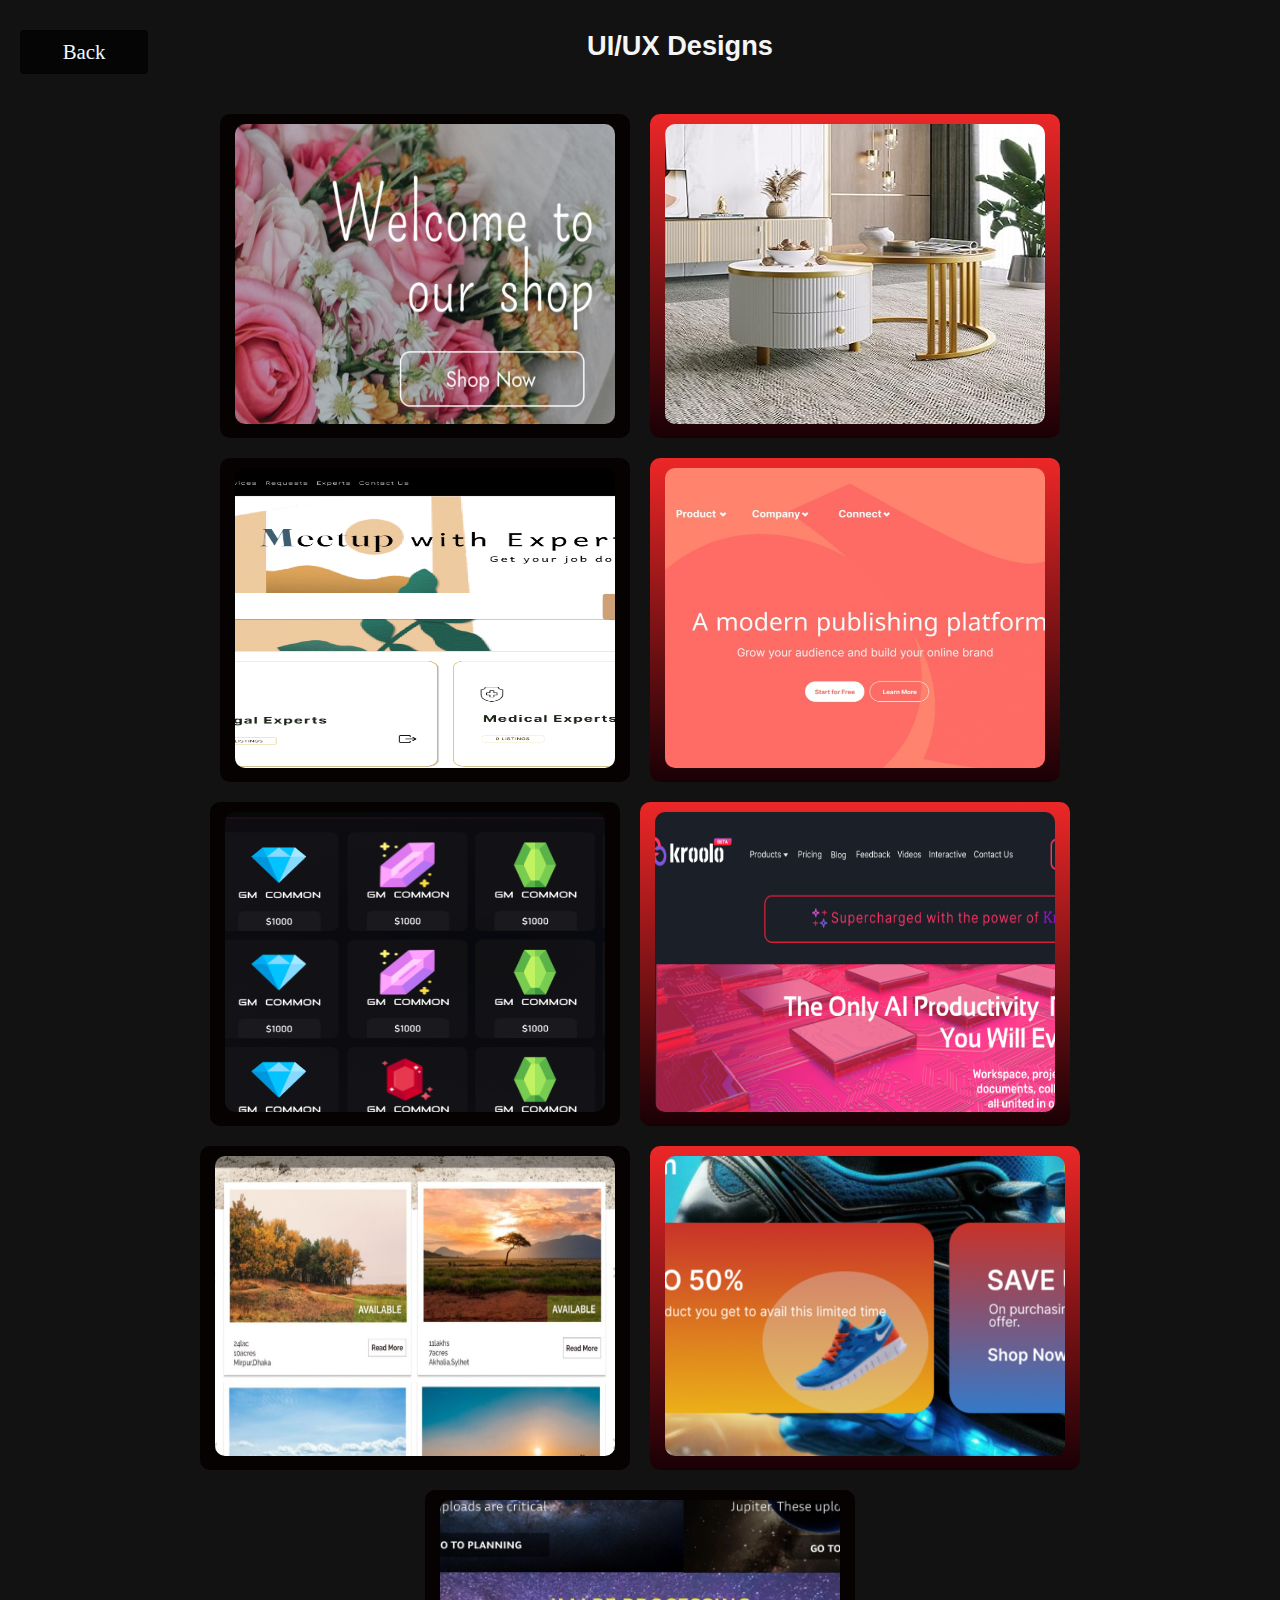
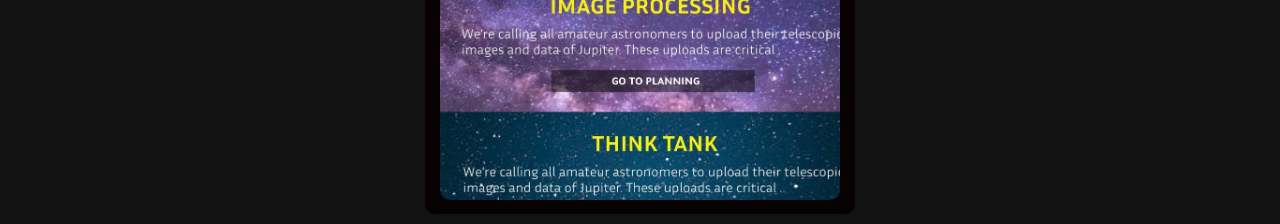
<file: See-more.html>
<!DOCTYPE html>
<html lang="en">

<head>
    <meta charset="UTF-8">
    <meta name="viewport" content="width=device-width, initial-scale=1.0">
    <title>Document</title>

    <link rel="stylesheet" href="style.css">

</head>

<body>
     <section class="container">
    <header>
        <div  id="back"><a href="index.html">Back</a></div>
        <div id="Ui-ux"><h1 >UI/UX Designs</h1></div>
    </header>

    <div class="gallery">
        <div class="Card">
            <a href="img/flowerhome-2.pdf"><img src=" img/flowerhomek.jpeg" alt="ai" width="380" height="300px"></a>
        </div>
        <div class="Card">
            <a href="img/furniture.pdf"><img src="img/fur.jpg" alt="ai" width="380" height="300px"></a>
        </div>
      
        <div class="Card">
            <a href="img/meetup.pdf"><img src="img/pic-2l.png" alt="ai" width="380" height="300px"></a>
        </div>
        <div class="Card">
            <a href="img/modern.pdf"><img src="img/Desktop - 1p.jpg" alt="ai" width="380" height="300px"></a>
        </div>
        <div class="Card">
            <a href="img/game.pdf"><img src="img/Desktop - 8j.png" alt="ai" width="380" height="300px"></a>
        </div>
        <div class="Card">
            <a href="img/Ai-hom.pdf"><img src="img/Ai-homl.png" alt="ai" width="400" height="300px"></a>
        </div>
        <div class="Card" >
            <a href="img/pls.pdf"><img src="img/plshomes.jpeg" alt="ai" width="400" height="300px"></a>
         </div>
       
       
        <div class="Card">
            <a href="img/shoehome (1).pdf"><img src="img/shoe-homeminii.png" alt="ai" width="400px" height="300px"></a>
        </div>
        <div class="Card">
            <a href="img/space.pdf"><img src="img/space-homemini.jpg" alt="ai" width="400px" height="300px" ></a>
        </div>
        
  
    </div>

   
</section>

</body>

</html>
</file>
<file: style.css>
* {
  margin: 0;
  padding: 0;
  box-sizing: border-box;
}

#main-header img {
  width: 100%;
  height: 100%;
}

#main-header .port-item {
  text-align: center;
  width: 30%;
}

#main-header .port-item:hover {
  cursor: pointer;
}

/*Gallery*/
.container {
  background-color: rgb(19, 18, 18);
}
.Card{
  display: flex;
  justify-content: center;

 margin: 10px 10px;
  border-radius: 10px;
  padding: 0px 10px;

}
.Card img{
  overflow: hidden;

}
.Card:nth-child(2n){
  background:linear-gradient(rgb(236, 39, 39), rgb(25, 0, 5));
}
.Card:nth-child(2n-1){
  background-color: #060202;
}
header {
display: flex;
  padding: 30px 0px;
  word-wrap: normal;
}

#Ui-ux {
  
  font-family: sans-serif;
  color: whitesmoke;
width: 80%;

}
#Ui-ux h1{
  text-align: center;
  font-size: 1.7em;
  margin: 0px 0px;
}
#back {
  width: 10%;
  font-size: 1.3em;
  background-color: rgb(5, 5, 5);
  margin: 0px 20px;
  padding: 10px 10px;
  border-radius: 4px;
  text-align: center;


}
#back a{
  text-decoration: none;
  color: aliceblue;
}
.card .lead{
  font-family: 'Gill Sans', 'Gill Sans MT', Calibri, 'Trebuchet MS', sans-serif;
  font-size: 16px;
}
.gallery {
  display: flex;
  justify-content: center;
  flex-wrap: wrap;
}

.gallery img {
  margin: 10px 5px;
  border-radius: 10px;
}


.bg-black {
  color: #fff;
  background: black;

  text-align: center;
}

footer {
  cursor: pointer;
  

}
@media (max-width: 1300px){
  #ui-ux{
    text-align: center;
  }
  
} 
@media (max-width: 820px){
  #back{
    width: 30%;
  }
  #ui-ux{
    width: 70%;
  }
 }
@media (max-width: 400px){
 img{
width: 300px;
 }
} 
@media (min-width: 1199px) {
  .port-item {
    padding: 3em !important;
  }
}
</file>
